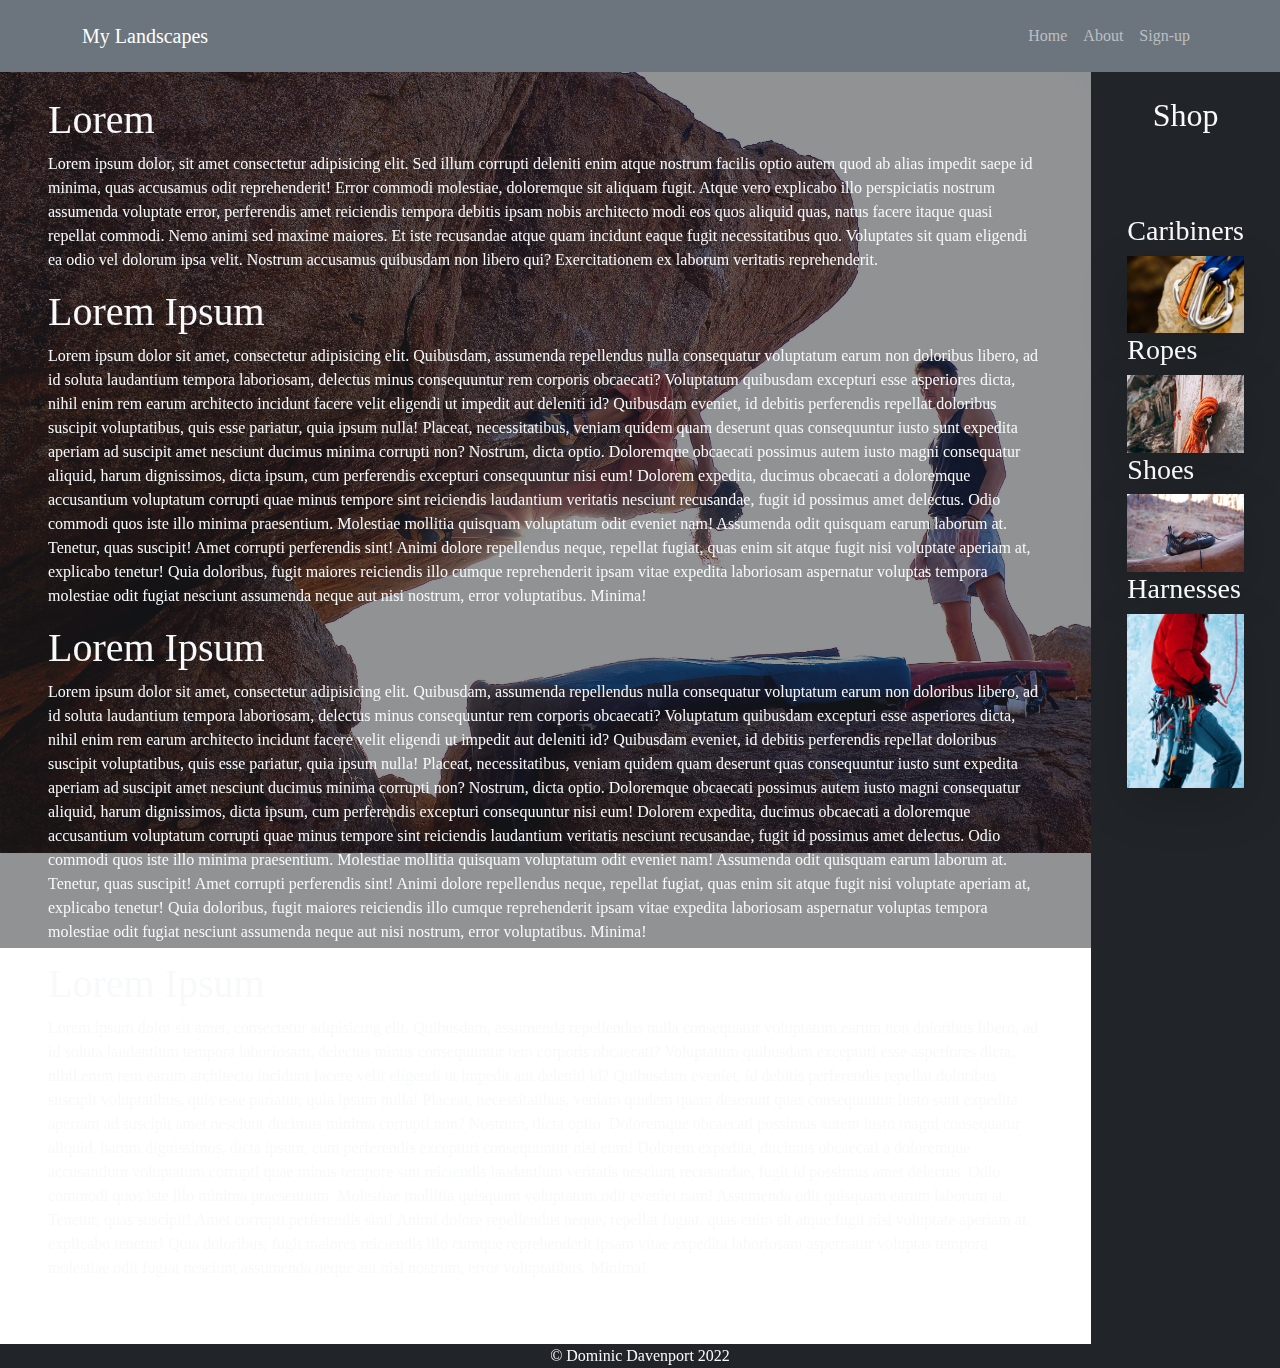
<file: about.html>
<!DOCTYPE html>
<html lang="en">
<head>
<meta charset="UTF-8">
<meta name="viewport" content="width=device-width, initial-scale=1.0">
<meta http-equiv="X-UA-Compatible" content="ie=edge">
<meta name="Description" content="Enter your description here"/>
<link rel="stylesheet" href="https://cdnjs.cloudflare.com/ajax/libs/twitter-bootstrap/5.1.0/css/bootstrap.min.css">
<link rel="stylesheet" href="https://cdnjs.cloudflare.com/ajax/libs/font-awesome/5.15.4/css/all.min.css">
<link rel="stylesheet" href="main.css">
<title>Title</title>
</head>
<body class="d-flex flex-column min-vh-100">

<!-- Navigation -->

<nav class="navbar navbar-expand-lg bg-secondary navbar-dark py-3 fixed-top">
    <div class="container">
        <a href="index.html" class="navbar-brand">My Landscapes</a>
        <button
            class="navbar-toggler"
            type="button"
            data-bs-toggle="collapse"
            data-bs-target="#navmenu">
        <span class="navbar-toggler-icon"></span></button>
        <div class="collapse navbar-collapse" id="navmenu">
            <ul class="navbar-nav ms-auto">
                <li class="nav-item">
                    <a href="index.html" class="nav-link">Home</a>
                </li>
                <li class="nav-item">
                    <a href="about.html" class="nav-link">About</a>
                </li>
                <li class="nav-item">
                    <a href="sign-up.html" class="nav-link">Sign-up</a>
                </li>
            </ul>
        </div>
    </div>
</nav>

<!-- Background -->

<section class="background">
    <div>
        <img src="static/banner.jpg" class="img-fluid" alt="Rock climbers">
    </div>
</section>

<!-- Lorem content -->

<section class="d-flex justify-space-between p-10 p-lg-0 lg-10 ">
    <div class="pt-5 d-flex flex-row">
            <div class="w-100 h-100 bg-dark opacity-50 text-back"></div>
        <div class="p-5 text-light">
        <h1>Lorem</h1>
        <p>Lorem ipsum dolor, sit amet consectetur adipisicing elit. Sed illum corrupti deleniti enim atque nostrum facilis optio autem quod ab alias impedit saepe id minima, quas accusamus odit reprehenderit! Error commodi molestiae, doloremque sit aliquam fugit. Atque vero explicabo illo perspiciatis nostrum assumenda voluptate error, perferendis amet reiciendis tempora debitis ipsam nobis architecto modi eos quos aliquid quas, natus facere itaque quasi repellat commodi. Nemo animi sed maxime maiores. Et iste recusandae atque quam incidunt eaque fugit necessitatibus quo. Voluptates sit quam eligendi ea odio vel dolorum ipsa velit. Nostrum accusamus quibusdam non libero qui? Exercitationem ex laborum veritatis reprehenderit.</p>
        <h1>Lorem Ipsum</h1>
        <p>Lorem ipsum dolor sit amet, consectetur adipisicing elit. Quibusdam, assumenda repellendus nulla consequatur voluptatum earum non doloribus libero, ad id soluta laudantium tempora laboriosam, delectus minus consequuntur rem corporis obcaecati? Voluptatum quibusdam excepturi esse asperiores dicta, nihil enim rem earum architecto incidunt facere velit eligendi ut impedit aut deleniti id? Quibusdam eveniet, id debitis perferendis repellat doloribus suscipit voluptatibus, quis esse pariatur, quia ipsum nulla! Placeat, necessitatibus, veniam quidem quam deserunt quas consequuntur iusto sunt expedita aperiam ad suscipit amet nesciunt ducimus minima corrupti non? Nostrum, dicta optio. Doloremque obcaecati possimus autem iusto magni consequatur aliquid, harum dignissimos, dicta ipsum, cum perferendis excepturi consequuntur nisi eum! Dolorem expedita, ducimus obcaecati a doloremque accusantium voluptatum corrupti quae minus tempore sint reiciendis laudantium veritatis nesciunt recusandae, fugit id possimus amet delectus. Odio commodi quos iste illo minima praesentium. Molestiae mollitia quisquam voluptatum odit eveniet nam! Assumenda odit quisquam earum laborum at. Tenetur, quas suscipit! Amet corrupti perferendis sint! Animi dolore repellendus neque, repellat fugiat, quas enim sit atque fugit nisi voluptate aperiam at, explicabo tenetur! Quia doloribus, fugit maiores reiciendis illo cumque reprehenderit ipsam vitae expedita laboriosam aspernatur voluptas tempora molestiae odit fugiat nesciunt assumenda neque aut nisi nostrum, error voluptatibus. Minima!</p>
        <h1>Lorem Ipsum</h1>
        <p>Lorem ipsum dolor sit amet, consectetur adipisicing elit. Quibusdam, assumenda repellendus nulla consequatur voluptatum earum non doloribus libero, ad id soluta laudantium tempora laboriosam, delectus minus consequuntur rem corporis obcaecati? Voluptatum quibusdam excepturi esse asperiores dicta, nihil enim rem earum architecto incidunt facere velit eligendi ut impedit aut deleniti id? Quibusdam eveniet, id debitis perferendis repellat doloribus suscipit voluptatibus, quis esse pariatur, quia ipsum nulla! Placeat, necessitatibus, veniam quidem quam deserunt quas consequuntur iusto sunt expedita aperiam ad suscipit amet nesciunt ducimus minima corrupti non? Nostrum, dicta optio. Doloremque obcaecati possimus autem iusto magni consequatur aliquid, harum dignissimos, dicta ipsum, cum perferendis excepturi consequuntur nisi eum! Dolorem expedita, ducimus obcaecati a doloremque accusantium voluptatum corrupti quae minus tempore sint reiciendis laudantium veritatis nesciunt recusandae, fugit id possimus amet delectus. Odio commodi quos iste illo minima praesentium. Molestiae mollitia quisquam voluptatum odit eveniet nam! Assumenda odit quisquam earum laborum at. Tenetur, quas suscipit! Amet corrupti perferendis sint! Animi dolore repellendus neque, repellat fugiat, quas enim sit atque fugit nisi voluptate aperiam at, explicabo tenetur! Quia doloribus, fugit maiores reiciendis illo cumque reprehenderit ipsam vitae expedita laboriosam aspernatur voluptas tempora molestiae odit fugiat nesciunt assumenda neque aut nisi nostrum, error voluptatibus. Minima!</p>
        <h1>Lorem Ipsum</h1>
        <p>Lorem ipsum dolor sit amet, consectetur adipisicing elit. Quibusdam, assumenda repellendus nulla consequatur voluptatum earum non doloribus libero, ad id soluta laudantium tempora laboriosam, delectus minus consequuntur rem corporis obcaecati? Voluptatum quibusdam excepturi esse asperiores dicta, nihil enim rem earum architecto incidunt facere velit eligendi ut impedit aut deleniti id? Quibusdam eveniet, id debitis perferendis repellat doloribus suscipit voluptatibus, quis esse pariatur, quia ipsum nulla! Placeat, necessitatibus, veniam quidem quam deserunt quas consequuntur iusto sunt expedita aperiam ad suscipit amet nesciunt ducimus minima corrupti non? Nostrum, dicta optio. Doloremque obcaecati possimus autem iusto magni consequatur aliquid, harum dignissimos, dicta ipsum, cum perferendis excepturi consequuntur nisi eum! Dolorem expedita, ducimus obcaecati a doloremque accusantium voluptatum corrupti quae minus tempore sint reiciendis laudantium veritatis nesciunt recusandae, fugit id possimus amet delectus. Odio commodi quos iste illo minima praesentium. Molestiae mollitia quisquam voluptatum odit eveniet nam! Assumenda odit quisquam earum laborum at. Tenetur, quas suscipit! Amet corrupti perferendis sint! Animi dolore repellendus neque, repellat fugiat, quas enim sit atque fugit nisi voluptate aperiam at, explicabo tenetur! Quia doloribus, fugit maiores reiciendis illo cumque reprehenderit ipsam vitae expedita laboriosam aspernatur voluptas tempora molestiae odit fugiat nesciunt assumenda neque aut nisi nostrum, error voluptatibus. Minima!</p>
        </div>

        <section id="shop" class="text-center text-sm-start bg-dark">
            <div class="container">
                <h2 class="text-center p-5 activities-header text-light">Shop</h2>
                <div class="row p-4">
                    <div class="row-sm-12 row-md-6 row-lg-3">
                        <h3 class="text-light">Caribiners</h3>
                        <img src="static/shop/caribiner.jpg" alt="Caribiners" class="img-fluid shadow-lg p-0">
                    </div>
                    <div class="row-sm-12 row-md-6 row-lg-3">
                        <h3 class="text-light">Ropes</h3>
                        <img src="static/shop/rope.jpg" alt="Rope" class="img-fluid shadow-lg p-0">
                    </div>
                    <div class="row-sm-12 row-md-6 row-lg-3">
                        <h3 class="text-light">Shoes</h3>
                        <img src="static/shop/shoes.jpg" alt="Shoes" class="img-fluid shadow-lg p-0">
                    </div>
                    <div class="row-sm-12 row-md-6 row-lg-3">
                        <h3 class="text-light">Harnesses</h3>
                        <img src="static/shop/harnesses.jpg" alt="Harnesses" class="img-fluid shadow-lg p-0">
                    </div>
                </div>
            </div>
        </section>

    </div>
</section>

<!-- Footer -->

<footer class="bg-dark text-light text-center mt-auto">
    &copy Dominic Davenport 2022
</footer>


<script src="https://cdnjs.cloudflare.com/ajax/libs/popper.js/2.9.2/umd/popper.min.js"></script>
<script src="https://cdnjs.cloudflare.com/ajax/libs/twitter-bootstrap/5.1.0/js/bootstrap.min.js"></script>
</body>
</html>
</file>
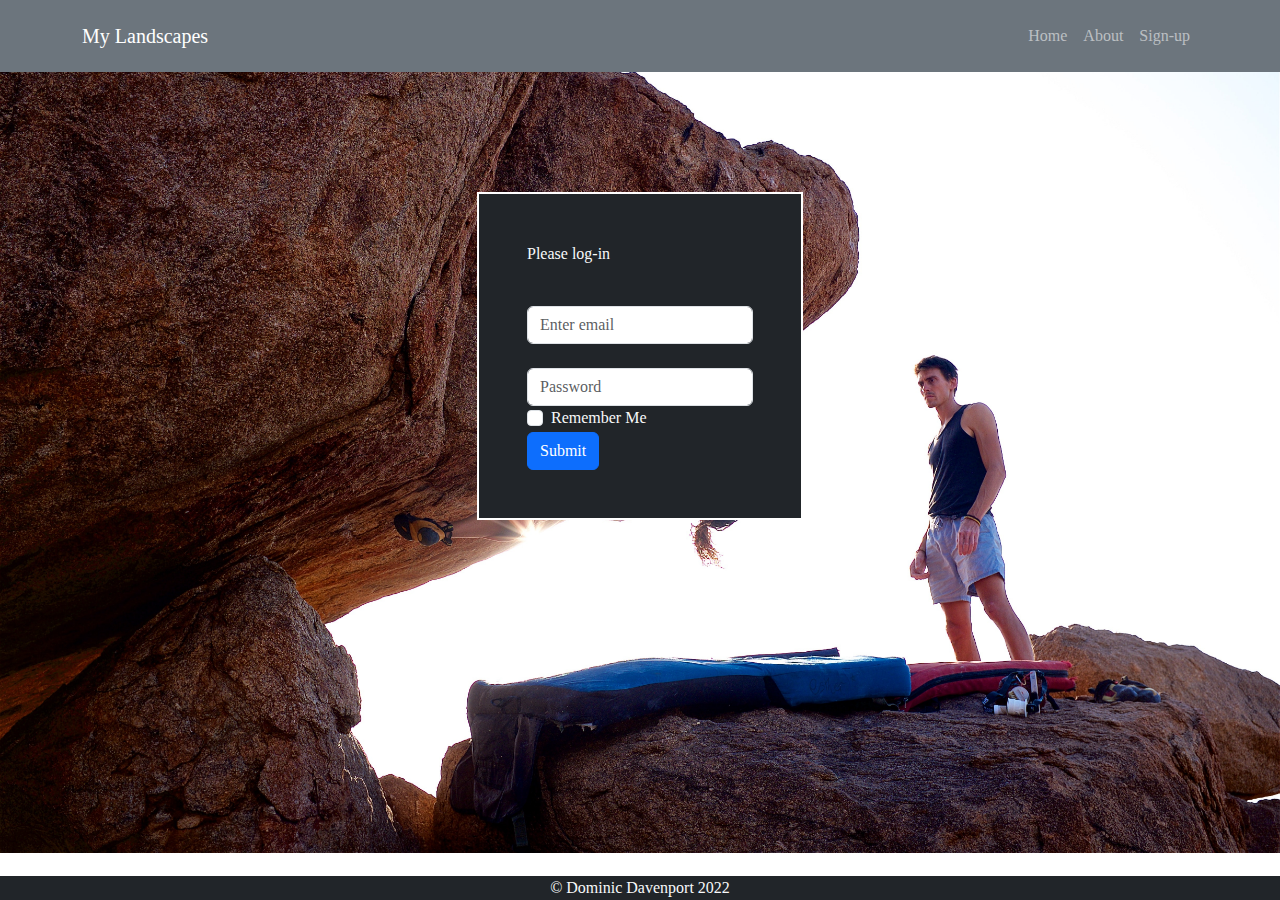
<file: sign-in.html>
<!DOCTYPE html>
<html lang="en">
<head>
<meta charset="UTF-8">
<meta name="viewport" content="width=device-width, initial-scale=1.0">
<meta http-equiv="X-UA-Compatible" content="ie=edge">
<meta name="Description" content="Enter your description here"/>
<link rel="stylesheet" href="https://cdnjs.cloudflare.com/ajax/libs/twitter-bootstrap/5.1.0/css/bootstrap.min.css">
<link rel="stylesheet" href="https://cdnjs.cloudflare.com/ajax/libs/font-awesome/5.15.4/css/all.min.css">
<link rel="stylesheet" href="main.css">
<title>Sign-in</title>
</head>
<body class="d-flex flex-column min-vh-100">

<!-- Navigation -->

<nav class="navbar navbar-expand-lg bg-secondary navbar-dark py-3 fixed-top">
    <div class="container">
        <a href="#" class="navbar-brand">My Landscapes</a>
        <button
            class="navbar-toggler"
            type="button"
            data-bs-toggle="collapse"
            data-bs-target="#navmenu">
        <span class="navbar-toggler-icon"></span></button>
        <div class="collapse navbar-collapse" id="navmenu">
            <ul class="navbar-nav ms-auto">
                <li class="nav-item">
                    <a href="index.html" class="nav-link">Home</a>
                </li>
                <li class="nav-item">
                    <a href="about.html" class="nav-link">About</a>
                </li>
                <li class="nav-item">
                    <a href="sign-up.html" class="nav-link">Sign-up</a>
                </li>
            </ul>
        </div>
    </div>
</nav>

<!-- Background -->

<section class="background">
    <div>
        <img src="static/banner.jpg" class="img-fluid" alt="Rock climbers">
    </div>
</section>

<!-- Log-in -->

<div class="d-flex justify-content-center log">
    <form class="bg-dark p-5 log-border">
        <p class="text-light">Please log-in</p>
        <div class="form-group">
          <label for="email">Email address</label>
          <input type="email" class="form-control" id="email" placeholder="Enter email">
        </div>
        <div class="form-group">
          <label for="pword">Password</label>
          <input type="password" class="form-control" id="pword" placeholder="Password">
        </div>
        <div class="form-check">
          <input type="checkbox" class="form-check-input" id="remember-me">
          <label class="form-check-label text-light" for="remember-me">Remember Me</label>
        </div>
        <button type="submit" class="btn btn-primary">Submit</button>
    </form>
</div>

<!-- Footer -->

<footer class="bg-dark text-light text-center mt-auto">
    &copy Dominic Davenport 2022
</footer>


<script src="https://cdnjs.cloudflare.com/ajax/libs/popper.js/2.9.2/umd/popper.min.js"></script>
<script src="https://cdnjs.cloudflare.com/ajax/libs/twitter-bootstrap/5.1.0/js/bootstrap.min.js"></script>
</body>
</html>
</file>
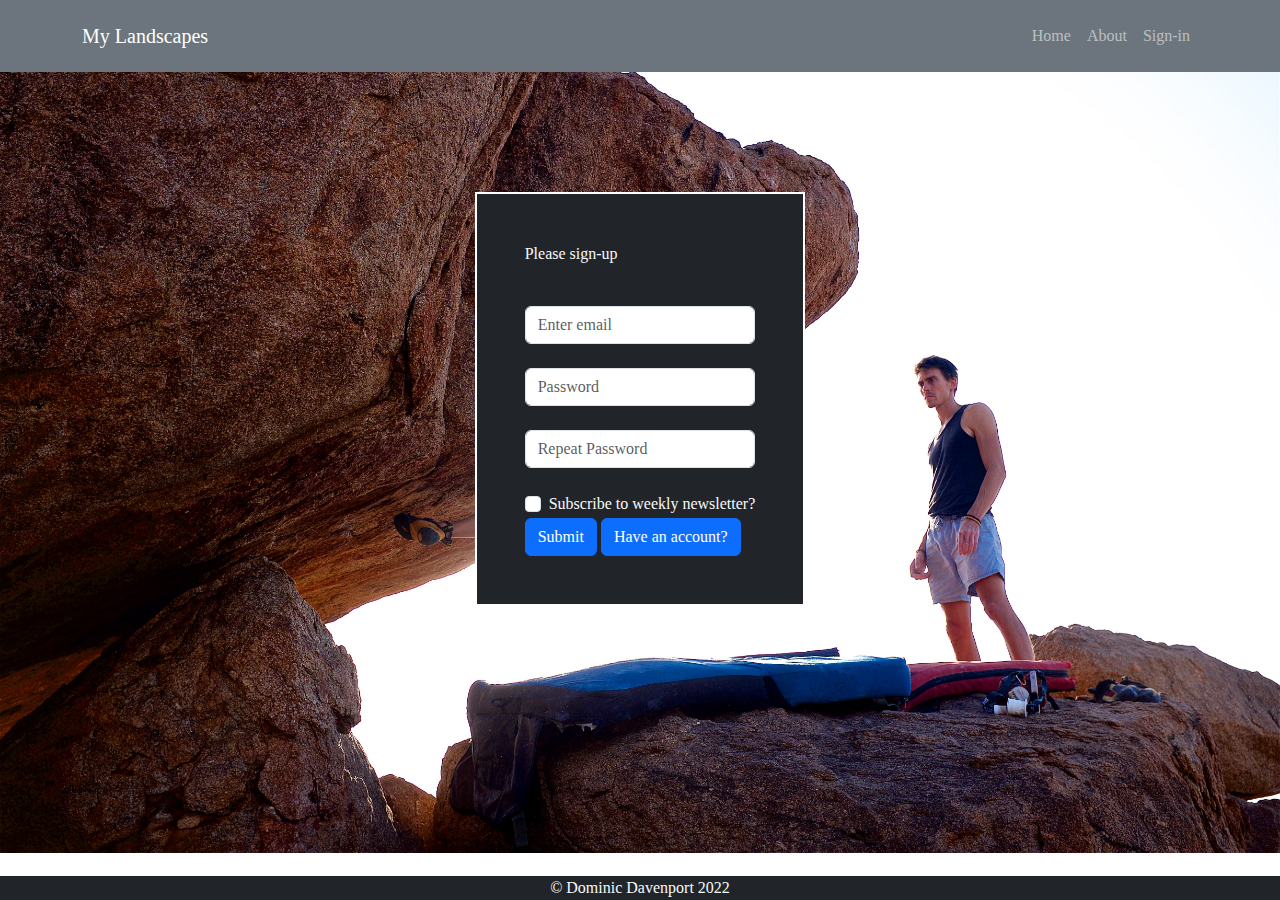
<file: sign-up.html>
<!DOCTYPE html>
<html lang="en">
<head>
<meta charset="UTF-8">
<meta name="viewport" content="width=device-width, initial-scale=1.0">
<meta http-equiv="X-UA-Compatible" content="ie=edge">
<meta name="Description" content="Enter your description here"/>
<link rel="stylesheet" href="https://cdnjs.cloudflare.com/ajax/libs/twitter-bootstrap/5.1.0/css/bootstrap.min.css">
<link rel="stylesheet" href="https://cdnjs.cloudflare.com/ajax/libs/font-awesome/5.15.4/css/all.min.css">
<link rel="stylesheet" href="main.css">
<title>Sign-in</title>
</head>
<body class="d-flex flex-column min-vh-100">

<!-- Navigation -->

<nav class="navbar navbar-expand-lg bg-secondary navbar-dark py-3 fixed-top">
    <div class="container">
        <a href="index.html" class="navbar-brand">My Landscapes</a>
        <button
            class="navbar-toggler"
            type="button"
            data-bs-toggle="collapse"
            data-bs-target="#navmenu">
        <span class="navbar-toggler-icon"></span></button>
        <div class="collapse navbar-collapse" id="navmenu">
            <ul class="navbar-nav ms-auto">
                <li class="nav-item">
                    <a href="index.html" class="nav-link">Home</a>
                </li>
                <li class="nav-item">
                    <a href="about.html" class="nav-link">About</a>
                </li>
                <li class="nav-item">
                    <a href="sign-in.html" class="nav-link">Sign-in</a>
                </li>
            </ul>
        </div>
    </div>
</nav>

<!-- Background -->

<section class="background">
    <div>
        <img src="static/banner.jpg" class="img-fluid" alt="Rock climbers">
    </div>
</section>

<!-- Ask page to see if you have an account/include sign-in form and button for new users with sign-up page -->
<div class="d-flex justify-content-center log">
<form class="bg-dark p-5 log-border">
    <p class="text-light">Please sign-up</p>
    <div class="form-group">
      <label for="email">Email address</label>
      <input type="email" class="form-control" id="email" placeholder="Enter email">
    </div>
    <div class="form-group">
      <label for="pword">Password</label>
      <input type="password" class="form-control" id="pword" placeholder="Password">
    </div>
    <div class="form-group pb-4">
        <label for="pword-confirm">Password</label>
        <input type="password" class="form-control" id="pword-confirm" placeholder="Repeat Password">
      </div>
      <div class="form-check">
        <input type="checkbox" class="form-check-input" id="human">
        <label class="form-check-label text-light" for="human">Subscribe to weekly newsletter?</label>
      </div>
    <button type="submit" class="btn btn-primary">Submit</button>
    <button href="sign-in.html" class="btn btn-primary">Have an account?</button>
  </form>
</div>

<!-- Footer -->

<footer class="bg-dark text-light text-center mt-auto">
    &copy Dominic Davenport 2022
</footer>


<script src="https://cdnjs.cloudflare.com/ajax/libs/popper.js/2.9.2/umd/popper.min.js"></script>
<script src="https://cdnjs.cloudflare.com/ajax/libs/twitter-bootstrap/5.1.0/js/bootstrap.min.js"></script>
</body>
</html>
</file>
<file: main.css>
* {
    font-family: Cambria, Cochin, Georgia, Times, 'Times New Roman', serif;
    /* border: 1px solid red; */
}

body {
    margin: 0px;
    padding:0px;
    height: 100%;
}

.background {
    z-index: -1;
    max-height: 100%;
    position: fixed;
}

.text-back {
    position: absolute;
    height: 75%;
    z-index: -1;
}

.log {
    position: relative;
    padding-top: 15%;
}

.log-border {
    border: 2px solid white;
}

footer {
    width: 100%;
    align-self: flex-start;
}
</file>
